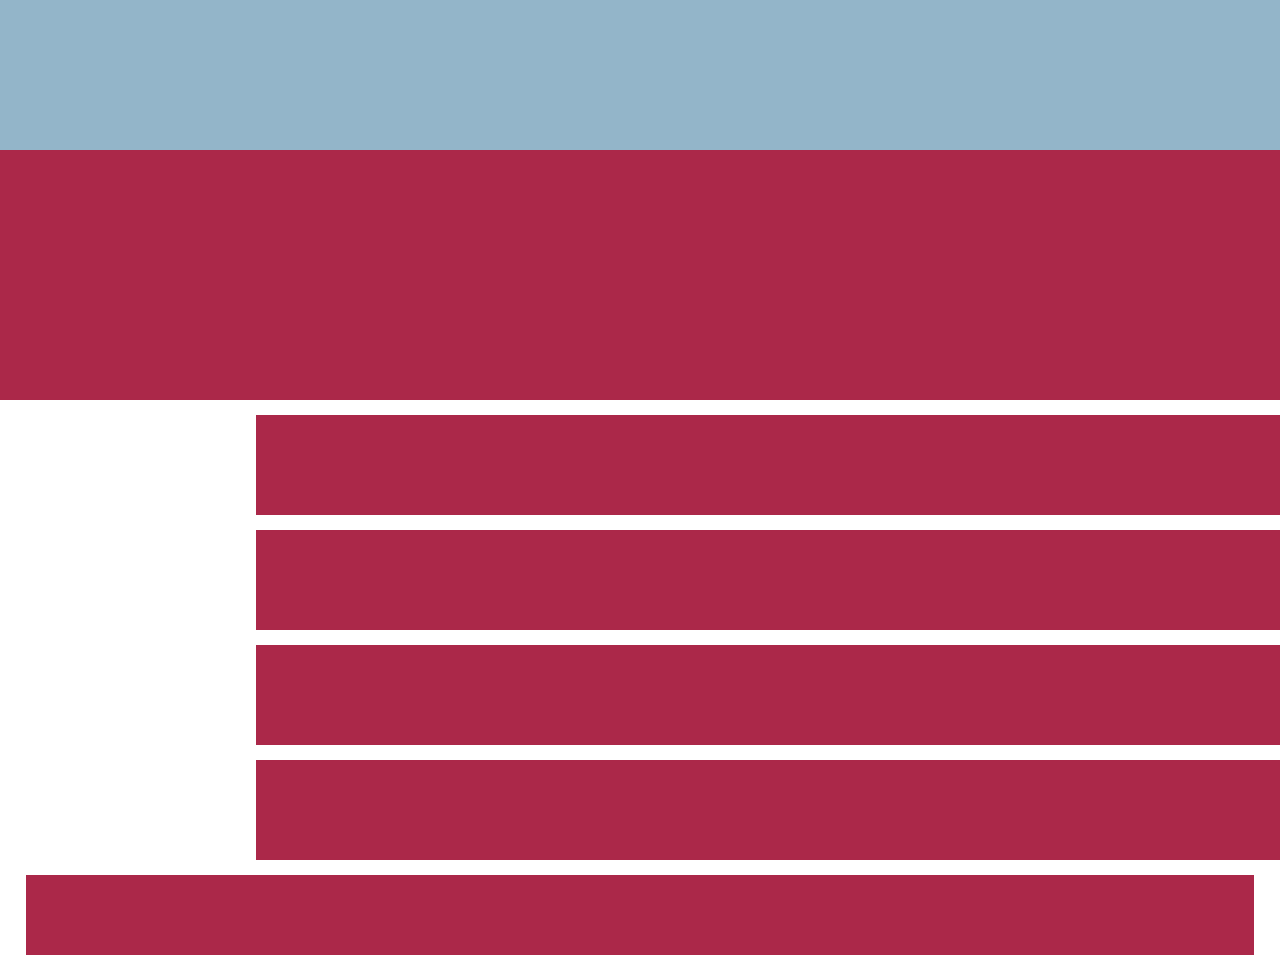
<file: hack_1/index.html>
<!DOCTYPE html>
<html lang="en">
<head>
    <meta charset="UTF-8">
    <meta name="viewport" content="width=device-width, initial-scale=1.0">
    <title>H-1</title>
    <link rel="stylesheet" href="style/style.css">
</head>
<body>
    <header class="block-top"></header>

    <div class="block-banner"></div>
    <div class="block-p"></div>
    <div class="block-p"></div>
    <div class="block-p"></div>
    <div class="block-p"></div>

    <footer class="block-bottom"></footer>
</body>
</html>
</file>
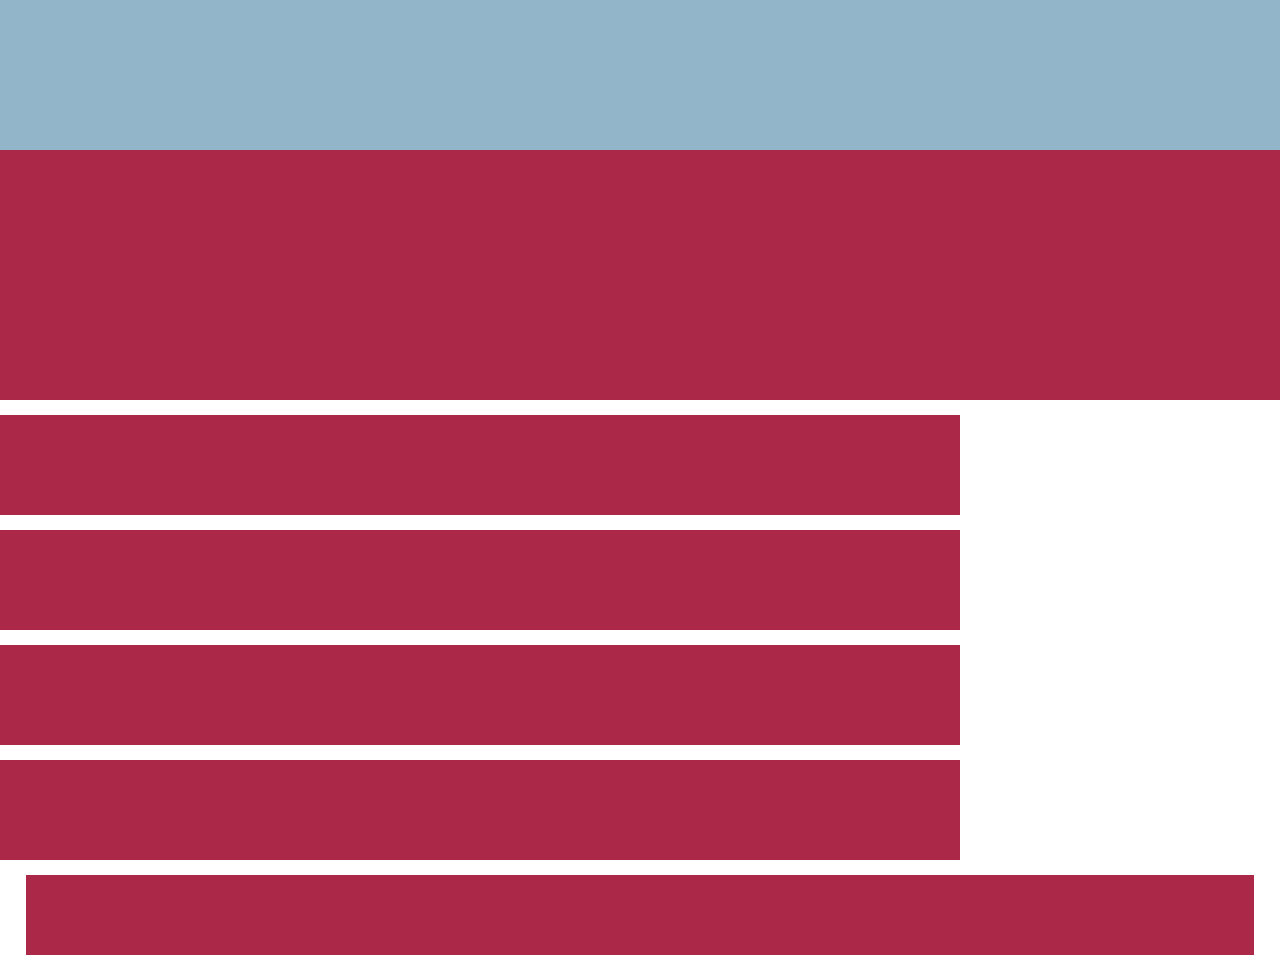
<file: hack_2/index.html>
<!DOCTYPE html>
<html lang="en">
<head>
    <meta charset="UTF-8">
    <meta name="viewport" content="width=device-width, initial-scale=1.0">
    <title>H-2</title>
    <link rel="stylesheet" href="style/style.css">
</head>
<body>
    <header class="block-top"></header>

    <div class="block-banner"></div>

    <div class="block-p-group">
        <div class="block-p"></div>
        <div class="block-p"></div>
        <div class="block-p"></div>
        <div class="block-p"></div>
    </div>

    <footer class="block-bottom"></footer>
</body>
</html>
</file>
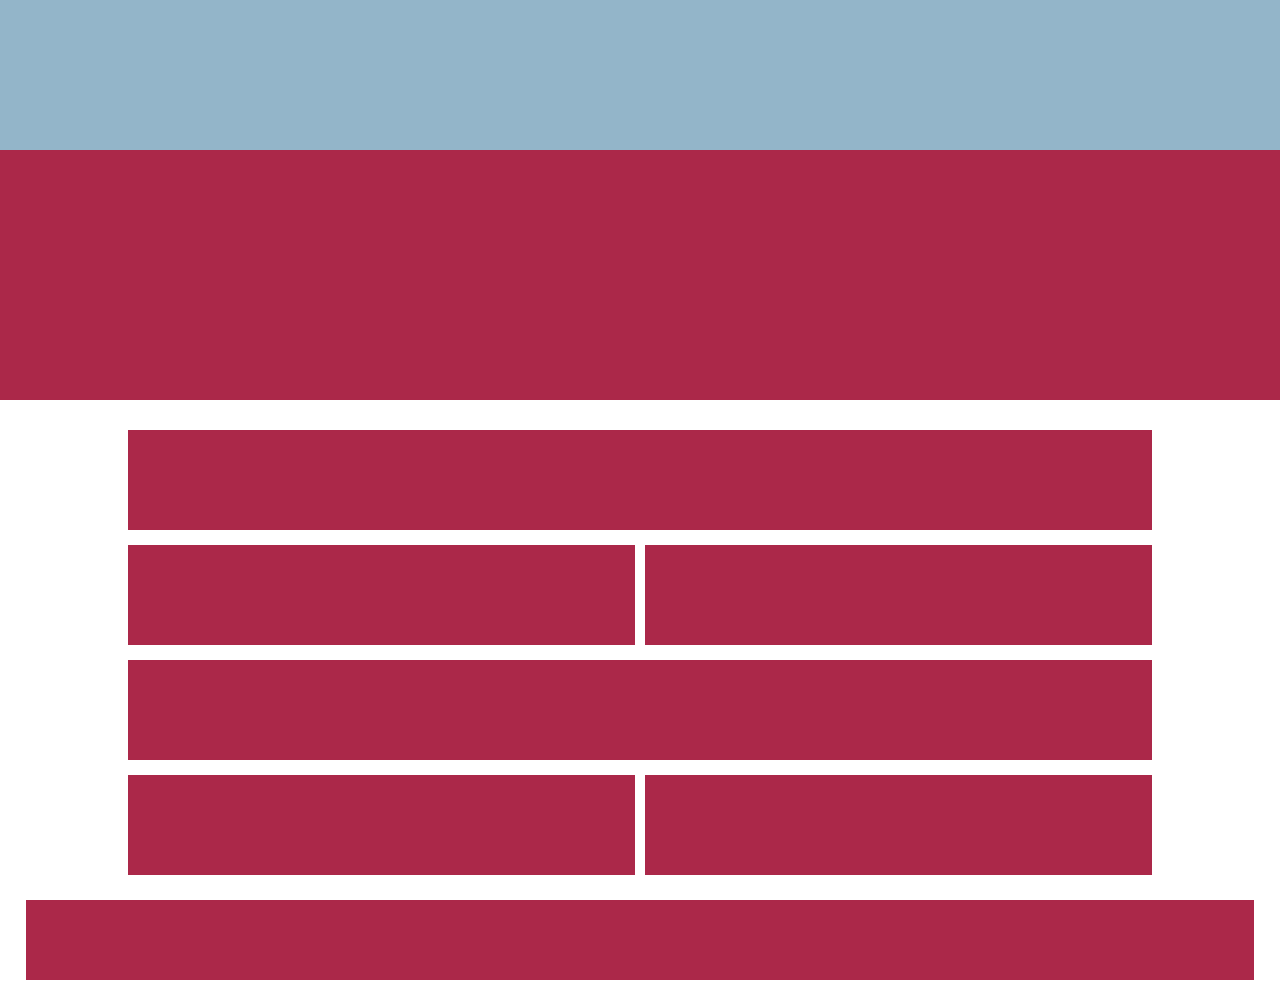
<file: hack_3/index.html>
<!DOCTYPE html>
<html lang="en">
<head>
    <meta charset="UTF-8">
    <meta name="viewport" content="width=device-width, initial-scale=1.0">
    <link rel="stylesheet" href="style/style.css">
    <title>H-3</title>
</head>
<body>
    <header class="block-top"></header>

    <div class="block-banner"></div>

    <div class="block-p-group">
        <div class="block-p-wide"></div>
        <div class="block-p-half"></div>
        <div class="block-p-half"></div>
        <div class="block-p-wide"></div>
        <div class="block-p-half"></div>
        <div class="block-p-half"></div>
    </div>

    <footer class="block-bottom"></footer>
</body>
</html>
</file>
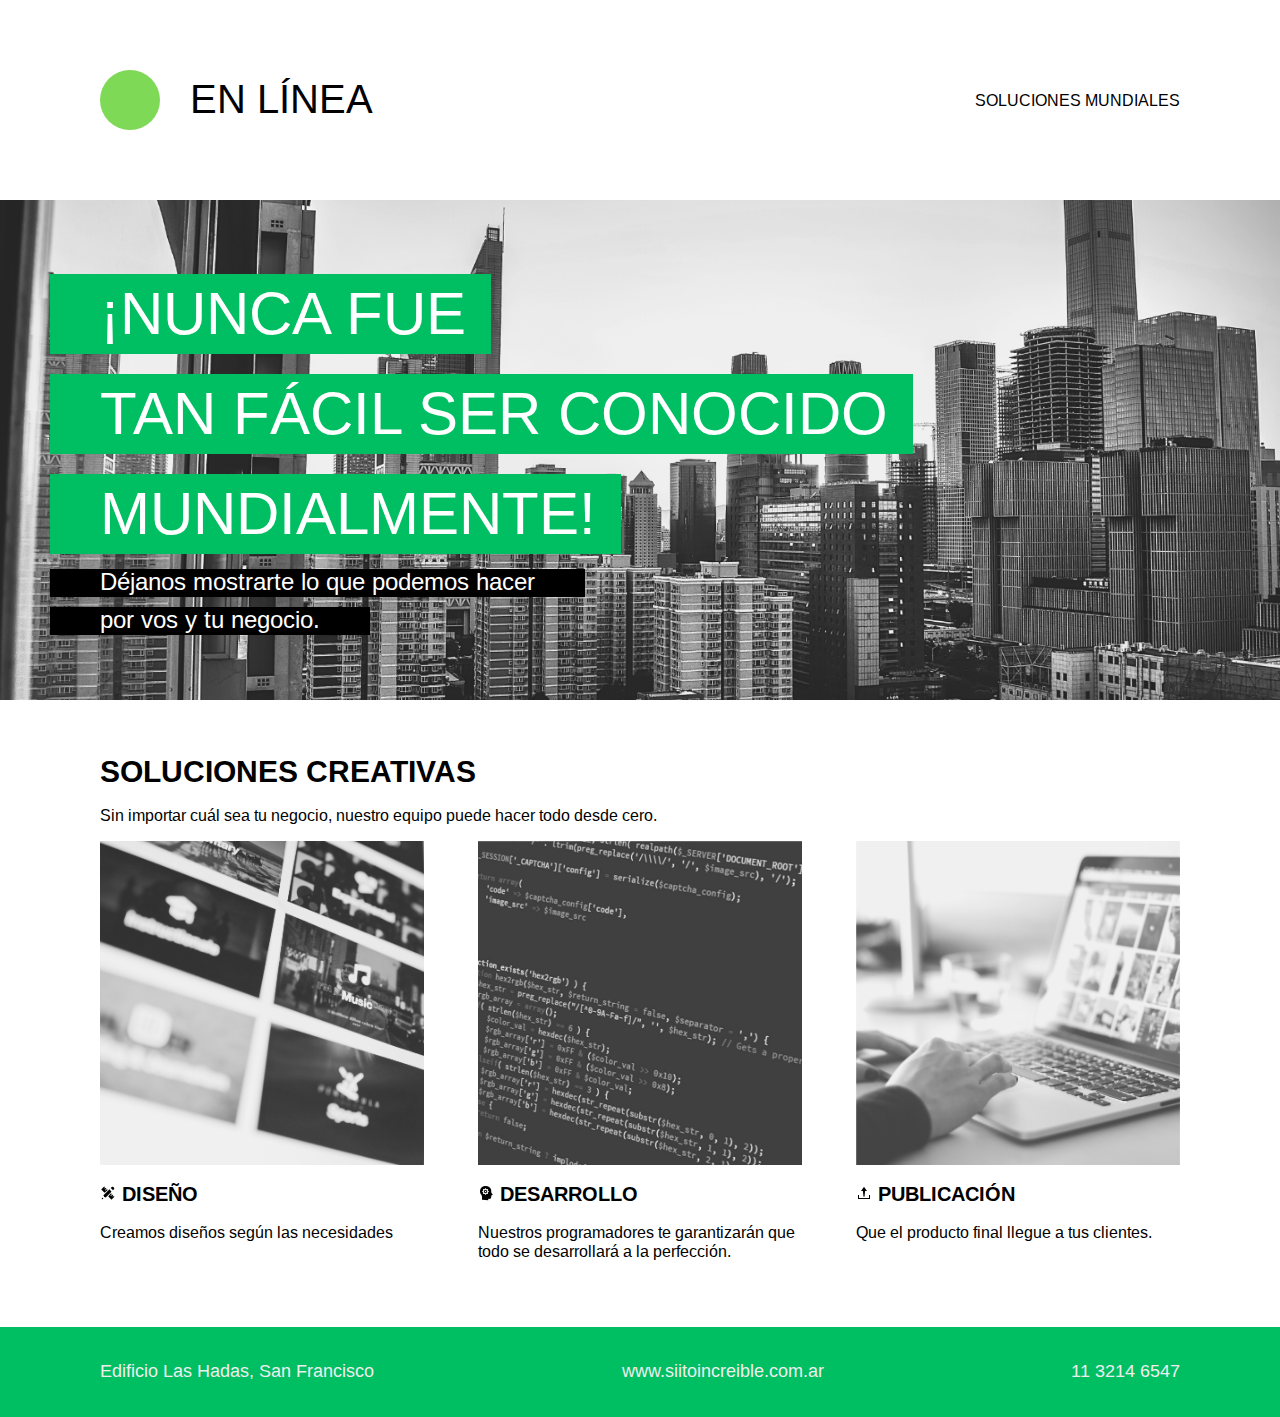
<file: hack_5/index.html>
<!DOCTYPE html>
<html lang="en">
<head>
    <meta charset="UTF-8">
    <meta name="viewport" content="width=device-width, initial-scale=1.0">
    <link rel="stylesheet" href="style/style.css">
    <link rel="preconnect" href="https://fonts.googleapis.com">
    <link rel="preconnect" href="https://fonts.gstatic.com" crossorigin>
    <link href="https://fonts.googleapis.com/css2?family=Arimo:ital,wght@0,400..700;1,400..700&display=swap" rel="stylesheet">
    <title>H-5</title>
</head>
<body>
    <header>
        <div class="header-left">
            <svg height="60" width="60" xmlns="http://www.w3.org/2000/svg">
                <circle r="30" cx="30" cy="30" fill="#7ED957" />
            </svg>
            <p class="header-title">
                EN LÍNEA
            </p>
        </div>
        <div class="header-right">
            <p class="header-subtitle">
                SOLUCIONES MUNDIALES
            </p>
        </div>
    </header>

    <section class="banner">
        <div>
            <img src="img/2.png" alt="Edificios en blanco y negro." id="banner-img">
        </div>
        <div class="banner-overlay">
            <div class="banner-text">
                <p class="bt-title">¡NUNCA FUE</p>
                <p class="bt-title">TAN FÁCIL SER CONOCIDO</p>
                <p class="bt-title">MUNDIALMENTE!</p>
                <p class="bt-subtitle">Déjanos mostrarte lo que podemos hacer</p>
                <p class="bt-subtitle">por vos y tu negocio.</p>
            </div>
        </div>
    </section>

    <section class="content">
        <h1>SOLUCIONES CREATIVAS</h1>
        <p>Sin importar cuál sea tu negocio, nuestro equipo puede hacer todo desde cero.</p>
        <div class="gallery">
            <div class="g-card">
                <img src="img/1.png" alt="Diseño de una página web." class="gc-img">
                <h2>
                    <img src="img/ico-design.png" class="gc-icon">
                    DISEÑO
                </h2>
                <p>Creamos diseños según las necesidades</p>
            </div>
            <div class="g-card">
                <img src="img/3.png" alt="Diseño de una página web." class="gc-img">
                <h2>
                    <img src="img/ico-develop.png" class="gc-icon">
                    DESARROLLO
                </h2>
                <p>Nuestros programadores te garantizarán que todo se desarrollará a la perfección.</p>
            </div>
            <div class="g-card">
                <img src="img/4.png" alt="Diseño de una página web." class="gc-img">
                <h2>
                    <img src="img/ico-upload.png" class="gc-icon">
                    PUBLICACIÓN
                </h2>
                <p>Que el producto final llegue a tus clientes.</p>
            </div>
        </div>
    </section>

    <footer>
        <div class="footer-info">
            <p>Edificio Las Hadas, San Francisco</p>
            <p>www.siitoincreible.com.ar</p>
            <p>11 3214 6547</p>
        </div>
    </footer>

</body>
</html>
</file>
<file: hack_1/style/style.css>
:root{
    --bg-blue: #93B5C9;
    --bg-wine: #AB2849;
}

body {
    display: block;
    margin: 0px;
    position: static;
}

.block-top {
    width: 100%;
    height: 150px;
    background-color: var(--bg-blue);
}

.block-banner {
    height: 250px;
    background-color: var(--bg-wine);
}

/* Using position: relative would require more code. So, I've left static instead :) */
.block-p {
    height: 100px;
    background-color: var(--bg-wine);
    margin-top: 15px;
    margin-left: 20%;
}

.block-bottom {
    height: 150px;
    margin: 15px 2% 0 2%;
    background-color: var(--bg-wine);
    height: 80px;
}
</file>
<file: hack_2/style/style.css>
:root{
    --bg-blue: #93B5C9;
    --bg-wine: #AB2849;
}

body {
    margin: 0px;
}

.block-top {
    width: 100%;
    height: 150px;
    background-color: var(--bg-blue);
    float: none;
}

.block-banner {
    height: 250px;
    background-color: var(--bg-wine);
    float: none;
}

.block-p {
    height: 100px;
    width: 75%;
    background-color: var(--bg-wine);
    margin-top: 15px;
    float: left;
}

.block-p-group {
    overflow: auto;
}

.block-bottom {
    margin: 15px 2% 0 2%;
    background-color: var(--bg-wine);
    height: 80px;
}
</file>
<file: hack_3/style/style.css>
:root{
    --bg-blue: #93B5C9;
    --bg-wine: #AB2849;
}

body {
    margin: 0px;
}

.block-top {
    width: 100%;
    height: 150px;
    background-color: var(--bg-blue);
}

.block-banner {
    height: 250px;
    background-color: var(--bg-wine);
}

.block-p-group {
    display: flex;
    flex-direction: row;
    flex-wrap: wrap;
    justify-content: space-between;
    margin: 15px 10% 25px 10%;
}

.block-p-wide {
    width: 100%;
    height: 100px;
    margin-top: 15px;
    background-color: var(--bg-wine);
}

.block-p-half {
    width: 49.5%;
    height: 100px;
    margin-top: 15px;
    background-color: var(--bg-wine);
}

.block-bottom {
    margin: 15px 2% 10px 2%;
    background-color: var(--bg-wine);
    height: 80px;
}
</file>
<file: hack_5/style/style.css>
body {
    margin: 0px;
    font-family: "Arimo", Arial, sans-serif;
}

header {
    display: flex;
    width: 100%;
    height: 200px;
}

.header-left {
    width: 50%;
    margin-left: 100px;
    display: flex;
    flex-direction: row;
    align-items: center;
    height: 100%;
}

.header-right {
    width: 50%;
    margin-right: 100px;
    text-align: right;
    display: flex;
    align-content: flex-end;
    align-items: center;
    height: 100%;
}

.header-title {
    margin-left: 30px;
    font-size: 40px;
    font-weight: 400;
}

.header-subtitle {
    width: 100%;
}

.banner {
    position: relative;
    width: 100%;
    margin: 0px;
}

#banner-img {
    width: 100%;
    height: 500px;
    object-fit: cover;
}

.banner-overlay {
    position: absolute;
    z-index: 1;
    top: 0px;
    padding-left: 50px;
    height: 100%;
}

.banner-text {
    display: flex;
    flex-direction: column;
    justify-content: center;
    height: 100%;
    /* align-items: center; */
    /* flex-wrap: wrap; */
    /* margin-top: 300px; */
}

.bt-title {
    background-color: #00BF63;
    padding-left: 50px;
    padding-right: 25px;
    width: fit-content;
    color: white;
    line-height: 80px;
    font-size: 60px;
    margin: 10px 0px;
}

.bt-subtitle {
    background-color: black;
    padding-left: 50px;
    padding-right: 50px;
    width: fit-content;
    color: white;
    font-size: 24px;
    margin: 5px 0px;
}

/* Elementos pequeños */
@media (max-width: 550px) {
    .bt-title {
        line-height: 26px;
        font-size: 20px;
        margin: 2px 0px;
        padding-left: 25px;
    }
    .bt-subtitle {
        font-size: 12px;
        margin: 1px 0px;
        padding-left: 25px;
    }
    #banner-img {
        height: 300px;
    }
}

/* Elementos medianos */
@media (min-width: 551px) and (max-width: 999px) {
    .bt-title {
        line-height: 40px;
        font-size: 30px;
        margin: 5px 0px;
    }
    .bt-subtitle {
        font-size: 16px;
        margin: 2px 0px;
    }
    #banner-img {
        height: 400px;
    }
}

/* Elementos grandes */
@media (min-width: 1000px) {
    .bt-title {
        line-height: 80px;
        font-size: 60px;
        margin: 10px 0px;
    }
    .bt-subtitle {
        font-size: 24px;
        margin: 5px 0px;
    }
    #banner-img {
        height: 500px;
    }
}

.content {
    margin: 50px 100px;
}

.content > h1 {
    font-size: 30px;
    margin-bottom: 0px;
}

.gallery {
    display: flex;
    flex-wrap: wrap;
    flex-direction: row;
    justify-content: space-between;
    width: 100%;
}

.g-card {
    flex: 1 0 calc(33.33% / 10px);
    display: flex;
    align-items: left;
    justify-content: flex-start;
    flex-direction: column;
    min-height: 100px;
    width: calc(30%);
}

.g-card > h2 {
    margin-bottom: 0px;
    font-size: 20px;
    width: 100%;
    word-break: break-all;
}

.gc-img {
    width: 100%;
}

.gc-icon {
    width: 16px;
}

footer {
    padding: 15px 100px;
    background-color: #00BF63;
    min-height: 60px;
}

.footer-info {
    display: flex;
    justify-content: space-between;
    align-items: stretch;
    width: 100%;
}

.footer-info > p {
    font-size: 18px;
    color: #EEEEEE;
}
</file>
